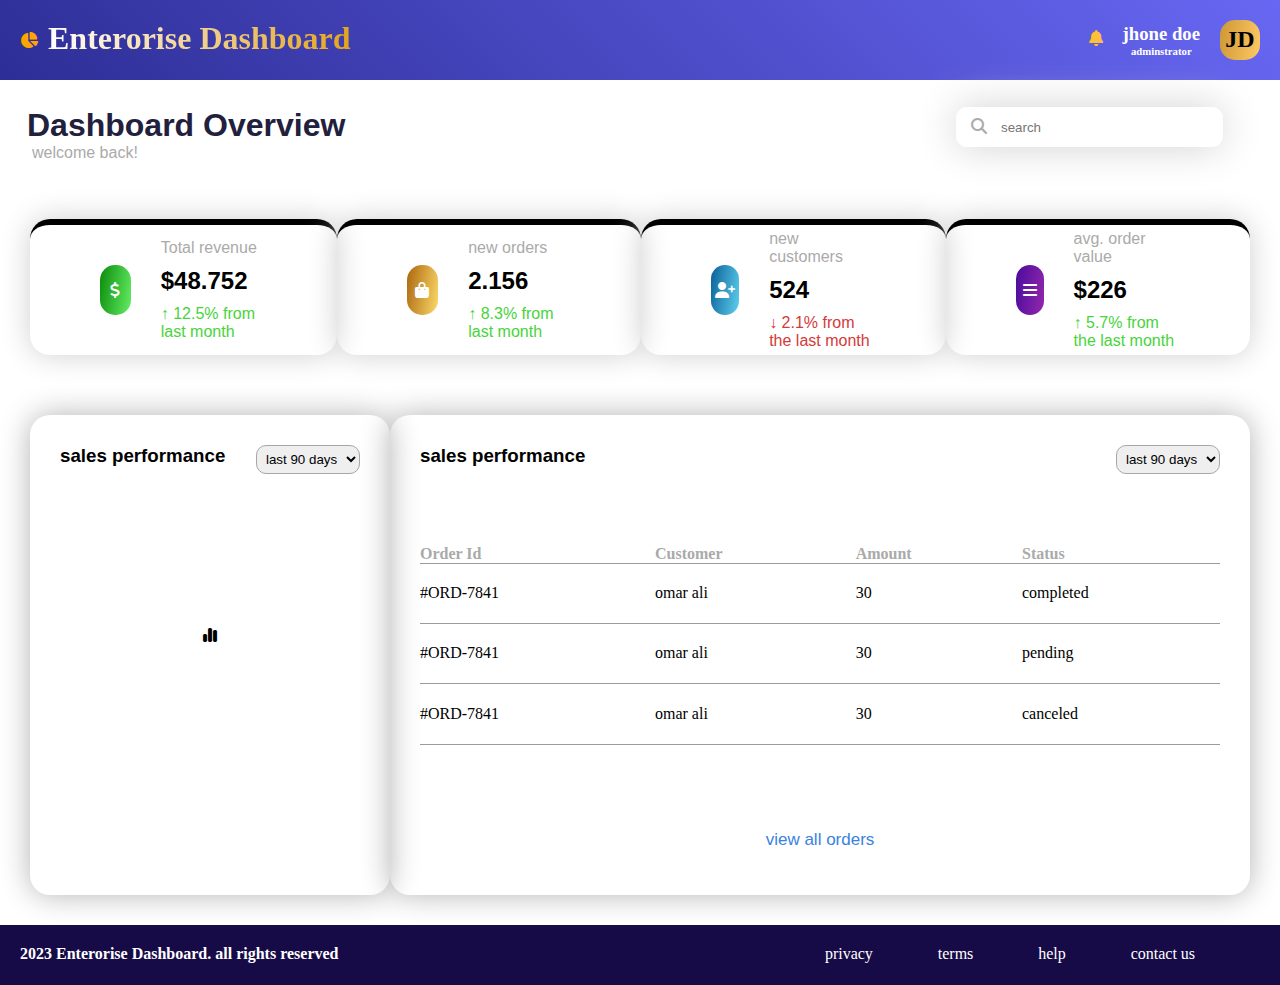
<file: index.html>
<!DOCTYPE html>
<html lang="en">
<head>
    <meta charset="UTF-8">
    <meta name="viewport" content="width=device-width, initial-scale=1.0">
    <title>Document</title>
    <link rel="stylesheet" href="stylish.css">
    <link rel="stylesheet" href="https://cdnjs.cloudflare.com/ajax/libs/font-awesome/6.5.0/css/all.min.css">

</head>
<body>
    
    <header>
        <div class="hed_div_0">
            <i class="fa-solid fa-chart-pie"></i>
            <h1>Enterorise Dashboard</h2>
        </div>

        <div class="hed_div_1">
            <i class="fa-solid fa-bell"></i>
            <div class="div_h">
                <h3>jhone doe</h3>
                <h6>adminstrator</h6>
            </div>
            <div class="div_h_">
                <h2>JD</h2>
            </div>
        </div>
        
    </header>

    <main>


        <div class="main_div_0">
            <div class="main_div_0_0">
                <h1>Dashboard Overview</h1>
                <p>welcome back!</p>
            </div>

            <div class="main_div_0_1">
                <i class="fa-solid fa-magnifying-glass"></i>
                <input type="text" placeholder="search">
            </div>
        </div>

<!-- ================================================================================================ -->

        <div class="main_div_1">
            <div class="main_div_1_0">
                <div class="main_div_1_0_0">
                    <i class="fa-solid fa-dollar-sign"></i>
                </div>
                <div class="main_div_1_0_1">
                    <p>Total revenue</p>
                    <h2>$48.752</h2>
                    <p class="p_1">↑ 12.5% from last month</p>
                </div>
            </div>

            <!-- ===================================================================== -->

            <div class="main_div_1_1">
                <div class="main_div_1_1_0">
                    <i class="fa-solid fa-bag-shopping"></i>
                </div>
                <div class="main_div_1_1_1">
                    <p>new orders</p>
                    <h2>2.156</h2>
                    <p class="p_1">↑ 8.3% from last month</p>
                </div>
            </div>
            <!-- ===================================================================== -->

            <div class="main_div_1_2">
                <div class="main_div_1_2_0">
                    <i class="fa-solid fa-user-plus"></i>
                </div>
                <div class="main_div_1_2_1">
                    <p>new customers</p>
                    <h2>524</h2>
                    <p class="p_1">↓ 2.1% from the last month</p>
                </div>
            </div>
            <!-- ===================================================================== -->

            <div class="main_div_1_3">
                        <div class="main_div_1_3_0">
                            <i class="fa-solid fa-bars"></i>
                        </div>

                        <div class="main_div_1_3_1">
                            <p>avg. order value</p>
                            <h2>$226</h2>
                            <p class="p_1">↑ 5.7% from the last month</p>
                        </div>
            </div>
        </div>

<!-- ================================================================================================ -->

        <div class="main_div_2">

            <div class="div_2_0">
                <div class="div_2_0_0">
                    <h3>sales performance</h3>
                    <select name="region" id="region">
                        <option value="90 days">last 90 days</option>
                        <option value="90 days">this week</option>
                        <option value="90 days">last 24 h</option>
                    </select>
                </div>

                <div class="div_2_0_1">
                    <i class="fa-solid fa-chart-simple"></i>
                </div>
            </div>

            <!-- ===================================================================== -->


            <div class="div_2_1">
                <div class="div_2_1_0">
                    <h3>sales performance</h3>
                    <select name="region" id="region">
                        <option value="90 days">last 90 days</option>
                        <option value="90 days">this week</option>
                        <option value="90 days">last 24 h</option>
                    </select>
                </div>

                <table>
                    <thead>
                        <th>Order Id</th>
                        <th>Customer</th>
                        <th>Amount</th>
                        <th>Status</th>
                    </thead>
                    <tbody>
                        <tr>
                            <td>#ORD-7841</td>
                            <td>omar ali</td>
                            <td>30</td>
                            <td >completed</td>
                        </tr>
                        <tr>
                            <td>#ORD-7841</td>
                            <td>omar ali</td>
                            <td>30</td>
                            <td>pending</td>
                        </tr>
                        <tr>
                            <td>#ORD-7841</td>
                            <td>omar ali</td>
                            <td>30</td>
                            <td>canceled</td>
                        </tr>
                    </tbody>
                </table>

                <button>view all orders</button>
            </div>
        </div>

            <!-- ===================================================================== -->

        <div class="main_div_3">

            <div class="div_3_0">

            </div>

            <div class="div_3_1">

            </div>
        </div>
    </main>

    <footer>
        <h4>2023 Enterorise Dashboard. all  rights reserved</h4>
        <ul>
            <li>privacy</li>
            <li>terms</li>
            <li>help</li>
            <li>contact us</li>
        </ul>
    </footer>
<script>
    var name = prompt("اكتب اسمك");

    var age = prompt("اكتب سنك");

    var state;

    alert("your name is:" + name)

    state = age > 18?"adult" : "minor";

    alert("your age is:" + age)
    alert("you are" + state)

    
</script>
</body>
</html>
</file>
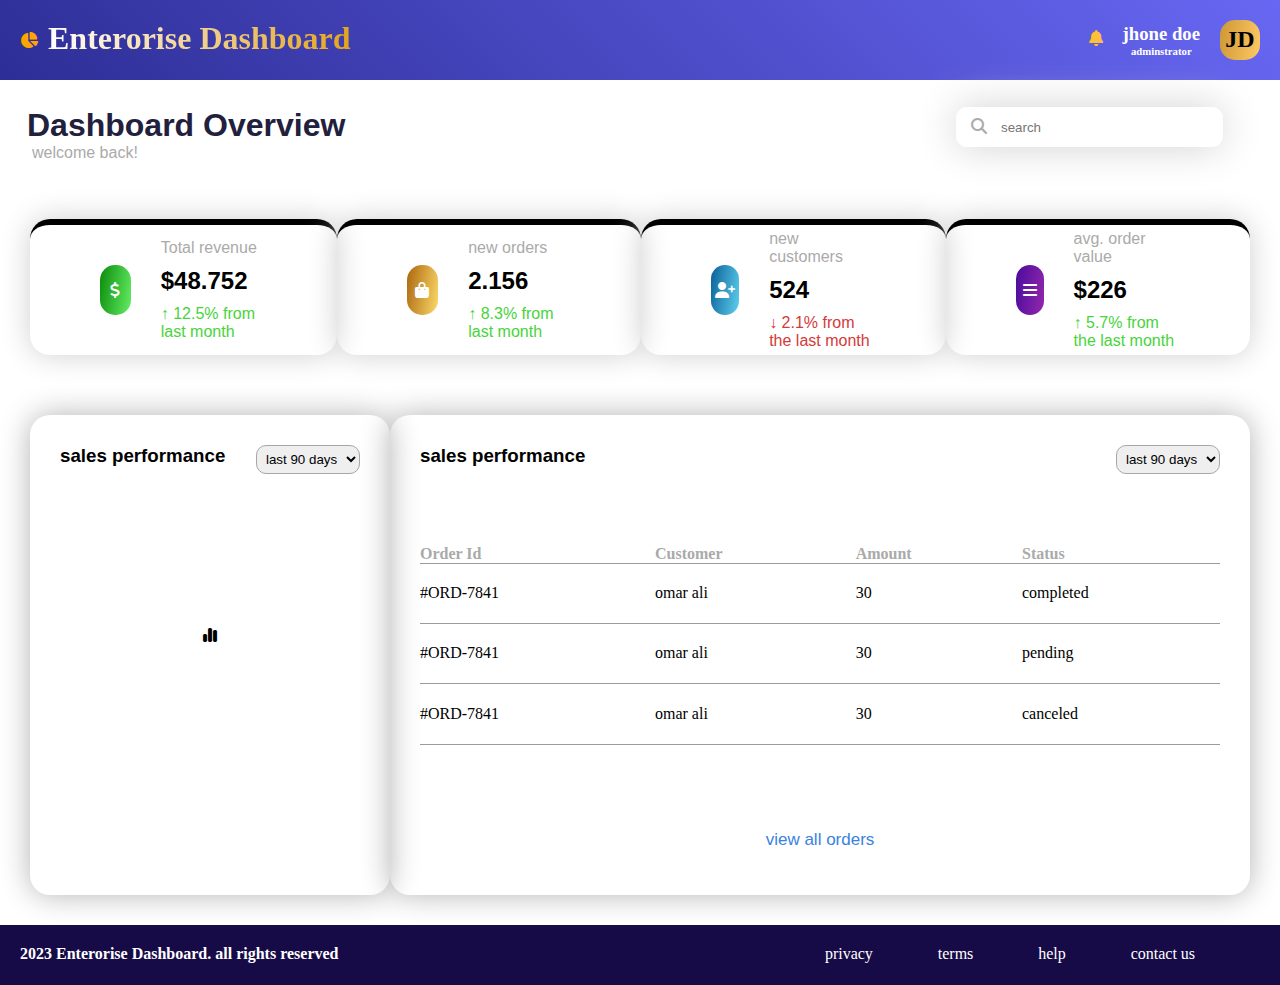
<file: bbbb.html>
<!DOCTYPE html>
<html lang="en">
<head>
    <meta charset="UTF-8">
    <meta name="viewport" content="width=device-width, initial-scale=1.0">
    <title>Document</title>
    <link rel="stylesheet" href="stylish.css">
    <link rel="stylesheet" href="https://cdnjs.cloudflare.com/ajax/libs/font-awesome/6.5.0/css/all.min.css">

</head>
<body>
    
    <header>
        <div class="hed_div_0">
            <i class="fa-solid fa-chart-pie"></i>
            <h1>Enterorise Dashboard</h2>
        </div>

        <div class="hed_div_1">
            <i class="fa-solid fa-bell"></i>
            <div class="div_h">
                <h3>jhone doe</h3>
                <h6>adminstrator</h6>
            </div>
            <div class="div_h_">
                <h2>JD</h2>
            </div>
        </div>
        
    </header>

    <main>


        <div class="main_div_0">
            <div class="main_div_0_0">
                <h1>Dashboard Overview</h1>
                <p>welcome back!</p>
            </div>

            <div class="main_div_0_1">
                <i class="fa-solid fa-magnifying-glass"></i>
                <input type="text" placeholder="search">
            </div>
        </div>

<!-- ================================================================================================ -->

        <div class="main_div_1">
            <div class="main_div_1_0">
                <div class="main_div_1_0_0">
                    <i class="fa-solid fa-dollar-sign"></i>
                </div>
                <div class="main_div_1_0_1">
                    <p>Total revenue</p>
                    <h2>$48.752</h2>
                    <p class="p_1">↑ 12.5% from last month</p>
                </div>
            </div>

            <!-- ===================================================================== -->

            <div class="main_div_1_1">
                <div class="main_div_1_1_0">
                    <i class="fa-solid fa-bag-shopping"></i>
                </div>
                <div class="main_div_1_1_1">
                    <p>new orders</p>
                    <h2>2.156</h2>
                    <p class="p_1">↑ 8.3% from last month</p>
                </div>
            </div>
            <!-- ===================================================================== -->

            <div class="main_div_1_2">
                <div class="main_div_1_2_0">
                    <i class="fa-solid fa-user-plus"></i>
                </div>
                <div class="main_div_1_2_1">
                    <p>new customers</p>
                    <h2>524</h2>
                    <p class="p_1">↓ 2.1% from the last month</p>
                </div>
            </div>
            <!-- ===================================================================== -->

            <div class="main_div_1_3">
                        <div class="main_div_1_3_0">
                            <i class="fa-solid fa-bars"></i>
                        </div>

                        <div class="main_div_1_3_1">
                            <p>avg. order value</p>
                            <h2>$226</h2>
                            <p class="p_1">↑ 5.7% from the last month</p>
                        </div>
            </div>
        </div>

<!-- ================================================================================================ -->

        <div class="main_div_2">

            <div class="div_2_0">
                <div class="div_2_0_0">
                    <h3>sales performance</h3>
                    <select name="region" id="region">
                        <option value="90 days">last 90 days</option>
                        <option value="90 days">this week</option>
                        <option value="90 days">last 24 h</option>
                    </select>
                </div>

                <div class="div_2_0_1">
                    <i class="fa-solid fa-chart-simple"></i>
                </div>
            </div>

            <!-- ===================================================================== -->


            <div class="div_2_1">
                <div class="div_2_1_0">
                    <h3>sales performance</h3>
                    <select name="region" id="region">
                        <option value="90 days">last 90 days</option>
                        <option value="90 days">this week</option>
                        <option value="90 days">last 24 h</option>
                    </select>
                </div>

                <table>
                    <thead>
                        <th>Order Id</th>
                        <th>Customer</th>
                        <th>Amount</th>
                        <th>Status</th>
                    </thead>
                    <tbody>
                        <tr>
                            <td>#ORD-7841</td>
                            <td>omar ali</td>
                            <td>30</td>
                            <td >completed</td>
                        </tr>
                        <tr>
                            <td>#ORD-7841</td>
                            <td>omar ali</td>
                            <td>30</td>
                            <td>pending</td>
                        </tr>
                        <tr>
                            <td>#ORD-7841</td>
                            <td>omar ali</td>
                            <td>30</td>
                            <td>canceled</td>
                        </tr>
                    </tbody>
                </table>

                <button>view all orders</button>
            </div>
        </div>

            <!-- ===================================================================== -->

        <div class="main_div_3">

            <div class="div_3_0">

            </div>

            <div class="div_3_1">

            </div>
        </div>
    </main>

    <footer>
        <h4>2023 Enterorise Dashboard. all  rights reserved</h4>
        <ul>
            <li>privacy</li>
            <li>terms</li>
            <li>help</li>
            <li>contact us</li>
        </ul>
    </footer>
<script>
    var name ="ahmed"
    console.log(name);
</script>
</body>
</html>
</file>
<file: stylish.css>
*
{
    padding: 0px;
    margin: 0px;
}


header
{
    display: flex;
    justify-content: space-between;
    background: linear-gradient(45deg ,rgb(46, 46, 151),rgb(103, 103, 243));

    .hed_div_0
    {
        padding: 20px;
        display: flex;
        i
        {
            color: orange;
            size: 40px;
            padding-right: 10px;
            padding-top: 12px;
        }
        h1
        {
            background: linear-gradient(90deg, #ffffff, #e2a41d);
            -webkit-background-clip: text;
            -webkit-text-fill-color: transparent;
        }
    }

    .hed_div_1
    {
        display: flex;
        gap: 20px;
        padding: 20px;
        color: white;
        i
        {
            color: rgb(255, 192, 56);
            size: 40px;
            padding-top: 10px;
        }
        .div_h
        {
            display: flex;
            flex-direction: column;
            align-items: center;
            justify-content: center;
        }
        .div_h_
        {
            text-align: center;
            background: linear-gradient(100deg, rgb(204, 151, 53), rgb(255, 201, 101));
            width: 40px;
            height: 40px;
            border-radius: 15px;
            h2
            {
                color: black;
                margin-top: 6px;
            }
        }
    }
}




main
{
    .main_div_0
    {
        padding:27px;
        display: flex;
        justify-content: space-between;

        .main_div_0_0
        {
            font-family: 'Gill Sans', 'Gill Sans MT', Calibri, 'Trebuchet MS', sans-serif;
            h1
            {
                color: rgb(33, 33, 61);
            }
            p
            {
                color: #aaaaaa;
                padding-left: 5px;
            }
        }

        .main_div_0_1
        {
            margin-right: 30px;
            border: none;
            align-content: center;
            height: 40px;
            border-radius: 11px;
            padding-left: 15px;
            padding-right: 15px;
            box-shadow: 0px 0px 40px rgb(209, 209, 209);
            color: #aaaaaa;
            input
            {
                border: none;
                padding-left: 10px;
                padding-right: 30px;
                height: 100%;
            }
        }
    }

/* ================================================================================================== */

    .main_div_1
    {
        padding: 30px;
        display: flex;
        justify-content: space-between;

    /* ================================================================================================== */

        .main_div_1_0
        {
            display: flex;
            align-items: center;
            width: 300px;
            height: 130px;
            border-radius: 20px;
            gap: 30px;
            padding-left: 70px;
            padding-right: 70px;
            box-shadow: 0px 0px 30px rgb(207, 207, 207);
            border-top: 6px solid black;

            .main_div_1_0_0
            {
                background: linear-gradient(100deg , rgb(10, 139, 10), rgb(101, 238, 101)) ;
                width: 50px;
                height: 50px;
                align-items: center;
                color: #ffffff;
                border-radius: 15px;
                display: flex;
                justify-content: center;
            }

            .main_div_1_0_1
            {
                display: flex;
                flex-direction: column;
                gap: 10px;
                font-family: 'Gill Sans', 'Gill Sans MT', Calibri, 'Trebuchet MS', sans-serif;
                p
                {
                    color: #aaaaaa;
                }
                .p_1
                {
                    color: rgb(71, 212, 58);
                }
            }
        }

    /* ================================================================================================== */

        .main_div_1_1
        {
            display: flex;
            align-items: center;
            width: 300px;
            height: 130px;
            border-radius: 20px;
            gap: 30px;
            padding-left: 70px;
            padding-right: 70px;
            box-shadow: 0px 0px 30px rgb(207, 207, 207);
            border-top: 6px solid black;

            .main_div_1_1_0
            {
                background: linear-gradient(100deg , rgb(172, 102, 12), rgb(252, 218, 107)) ;
                width: 50px;
                height: 50px;
                align-items: center;
                color: #ffffff;
                border-radius: 15px;
                display: flex;
                justify-content: center;
            }

            .main_div_1_1_1
            {
                display: flex;
                flex-direction: column;
                gap: 10px;
                font-family: 'Gill Sans', 'Gill Sans MT', Calibri, 'Trebuchet MS', sans-serif;
                p
                {
                    color: #aaaaaa;
                }
                .p_1
                {
                    color: rgb(71, 212, 58);
                }
            }
        }

    /* ================================================================================================== */

        .main_div_1_2
        {
            display: flex;
            align-items: center;
            width: 300px;
            height: 130px;
            border-radius: 20px;
            gap: 30px;
            padding-left: 70px;
            padding-right: 70px;
            box-shadow: 0px 0px 30px rgb(207, 207, 207);
            border-top: 6px solid black;

            .main_div_1_2_0
            {
                background: linear-gradient(100deg , rgb(11, 95, 151), rgb(93, 209, 238)) ;
                width: 50px;
                height: 50px;
                align-items: center;
                color: #ffffff;
                border-radius: 15px;
                display: flex;
                justify-content: center;
            }

            .main_div_1_2_1
            {
                display: flex;
                flex-direction: column;
                gap: 10px;
                font-family: 'Gill Sans', 'Gill Sans MT', Calibri, 'Trebuchet MS', sans-serif;
                p
                {
                    color: #aaaaaa;
                }
                .p_1
                {
                    color: rgb(212, 58, 58);
                }
            }
        }

    /* ================================================================================================== */

        .main_div_1_3
        {
            display: flex;
            align-items: center;
            width: 300px;
            height: 130px;
            border-radius: 20px;
            gap: 30px;
            padding-left: 70px;
            padding-right: 70px;
            box-shadow: 0px 0px 30px rgb(207, 207, 207);
            border-top: 6px solid black;

            .main_div_1_3_0
            {
                background: linear-gradient(100deg , rgb(74, 11, 156), rgb(147, 40, 173)) ;
                width: 50px;
                height: 50px;
                align-items: center;
                color: #ffffff;
                border-radius: 15px;
                display: flex;
                justify-content: center;
            }

            .main_div_1_3_1
            {
                display: flex;
                flex-direction: column;
                gap: 10px;
                font-family: 'Gill Sans', 'Gill Sans MT', Calibri, 'Trebuchet MS', sans-serif;
                p
                {
                    color: #aaaaaa;
                }
                .p_1
                {
                    color: rgb(71, 212, 58);
                }
            }
        }
    }





/* ================================================================================================== */



    .main_div_2
    {
        display: flex;
        justify-content: space-between;
        padding: 30px;
        .div_2_0
        {
            padding-left: 30px;
            padding-right: 30px;
            padding-bottom: 250px;
            padding-top: 30px;
            display: flex;
            flex-direction: column;
            border-radius: 20px;
            box-shadow: 0px 0px 30px rgb(179, 179, 179);
            width: 850px;
            justify-content: space-between;
            align-items: center;
            height: 200px;
            .div_2_0_0
            {
                width: 100%;
                display: flex;
                justify-content: space-between;
                font-family: 'Gill Sans', 'Gill Sans MT', Calibri, 'Trebuchet MS', sans-serif;
                select
                {
                    padding: 5px;
                    border-radius: 10px;
                    border: rgb(167, 167, 167) solid 1px;
                }
            }
        }

        .div_2_1
        {
            padding: 30px;
            display: flex;
            flex-direction: column;
            border-radius: 20px;
            box-shadow: 0px 0px 30px rgb(179, 179, 179);
            width: 850px;
            justify-content: space-between;
            align-items: center;
            .div_2_1_0
            {
                width: 100%;
                display: flex;
                justify-content: space-between;
                font-family: 'Gill Sans', 'Gill Sans MT', Calibri, 'Trebuchet MS', sans-serif;
                select
                {
                    padding: 5px;
                    border-radius: 10px;
                    border: rgb(167, 167, 167) solid 1px;
                }
            }

            table
                {
                    width: 800px;
                    height: 200px;
                    border-collapse: collapse;
                    text-align: left;
                    th
                    {
                        border-collapse: collapse;
                        color: #aaaaaa;
                        border-bottom: solid 1px rgb(156, 156, 156);
                        margin-bottom: 20px;
                    }
                    td
                    {
                        border-collapse: collapse;
                        border-bottom: solid 1px rgb(156, 156, 156);
                    }
                }

                button
                {
                    border: none;
                    width: 200px;
                    height: 50px;
                    background-color: white;
                    font-size: 17px;
                    color: rgb(56, 130, 226);
                }
        }
    }
}

footer
{
    padding: 20px;
    color: #ffffff;
    background-color: #160b47;
    height: 20px;
    display: flex;
    justify-content: space-between;
    ul
    {
        list-style: none;
        display: flex;
        justify-content: space-evenly;
        width: 500px;
    }
}
</file>
